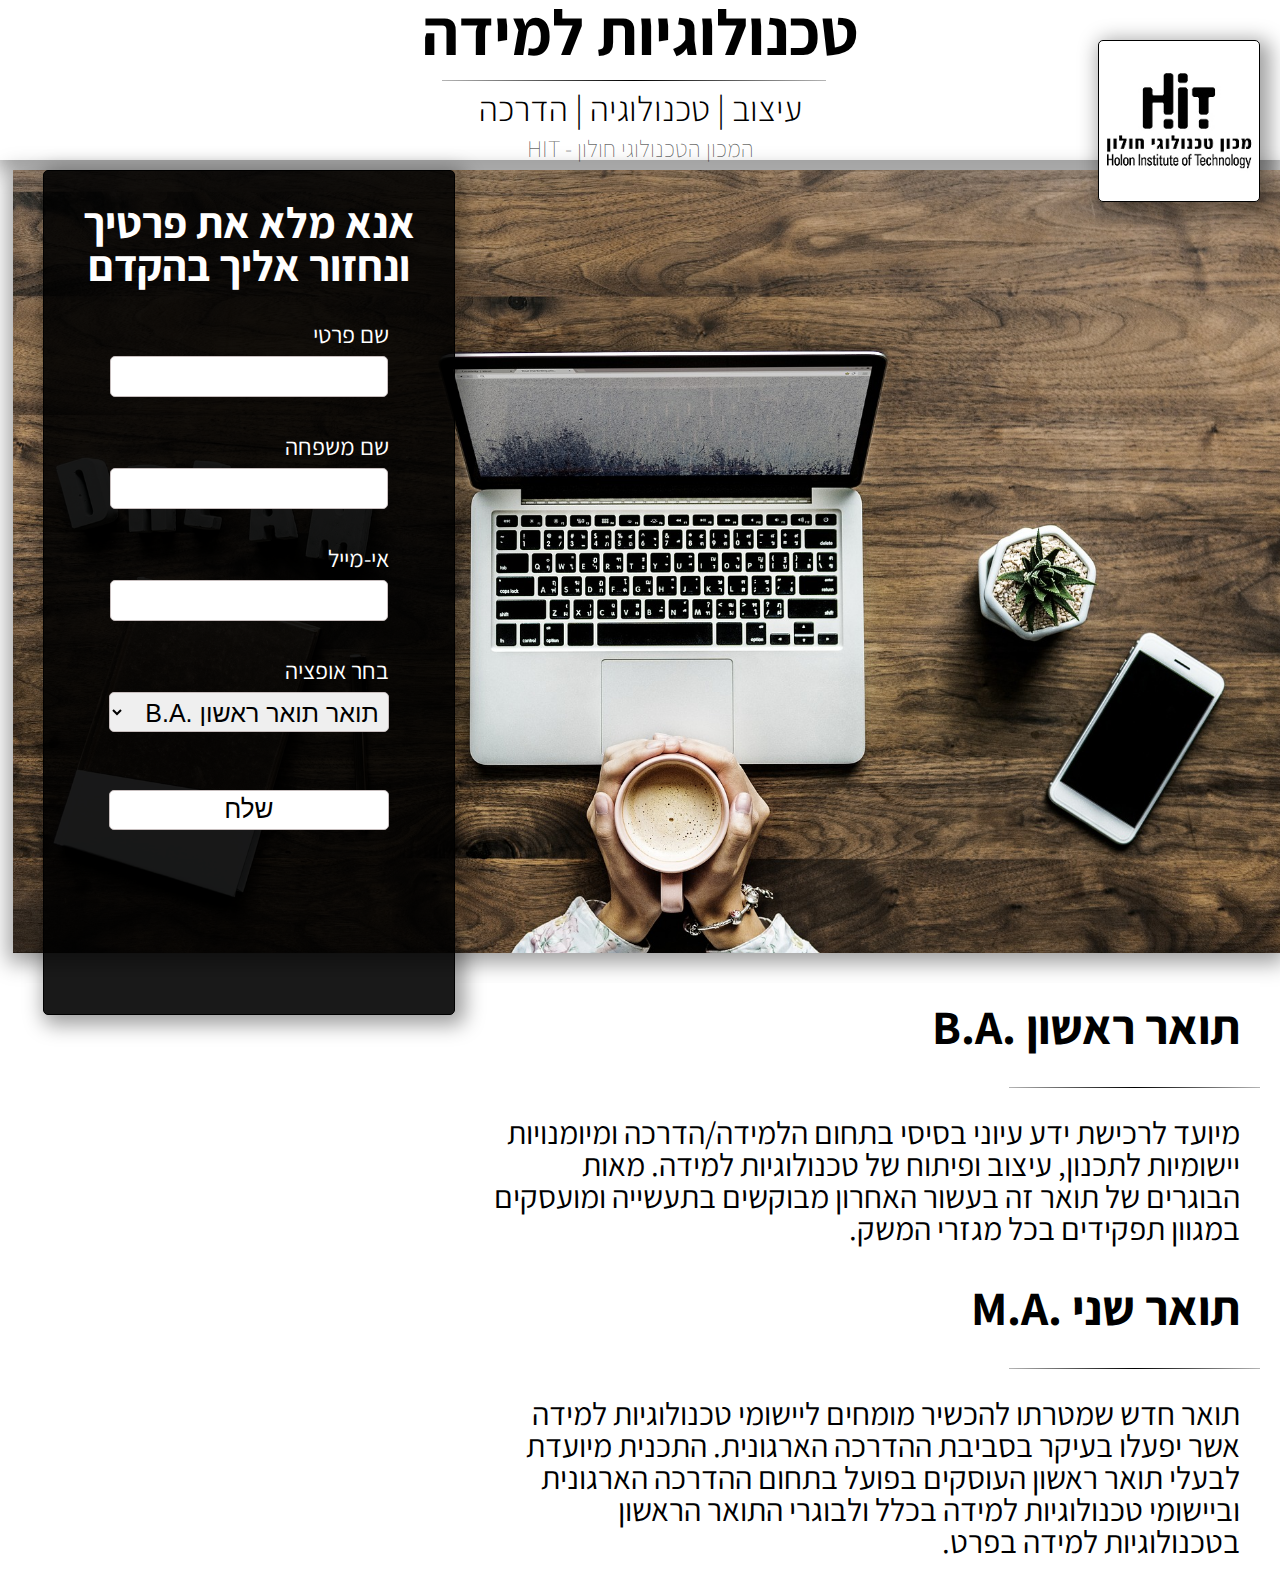
<file: landingPage/index.html>
<!doctype html>
<html lang="">
<head>
    <meta charset="utf-8" />
    <title></title>
    <meta name="description" content="telem,tech,landing,page" />
    <meta name="keywords" content="landing,page" />
    <meta name="author" content="NirEldar" />
    <meta name="viewport" content="width=device-width, initial-scale=1.0, user-scalable=yes">

    <!-- CSS -->
    <link href="styles/reset.css" rel="stylesheet" />
    <link href="styles/myStyle.css" rel="stylesheet" />


    <!-- Scripts -->
    <script src="jScripts/jquery-1.12.0.min.js"></script>
    <script src="https://webdevelopmentcourse.github.io/contactUs/WebDevelopmentCourse/jScripts/contactUs.js" type="text/javascript"></script>
    <script src="jScripts/javascript.js"></script>

</head>
<body>
       
<div id="container">
      

 
        <div id="head" >
            <div id="logo"></div>
            <h1>טכנולוגיות למידה</h1>
   <div class="divider"></div>
           <h2> עיצוב | טכנולוגיה | הדרכה</h2>
           <h3>המכון הטכנולוגי חולון - HIT</h3>
        </div>
        <div id="cover">
        
          <div id="formWraper">
             <h1 id="formh1"> אנא מלא את פרטיך ונחזור אליך בהקדם </h1>
              <form>
                <input type="hidden" id="myEmail" name="name" value="eldarzrz@gmail.com">

                  <label for="FirstName">שם פרטי
                  <input type="text" id="FirstName" name="user_FirstName" required></label>

                  <label for="LastName">שם משפחה
                  <input type="text" id="LastName" name="user_LastName" required></label>

                  <label for="mail">אי-מייל
                  <input type="email" id="mail" name="email" required> </label>

                  <label for="mySelect">בחר אופציה
                  <select id="mySelect" required>
                      <option value="1" >תואר תואר ראשון .B.A </option>
                      <option value="2" > תואר שני .M.A </option>
                  </select></label>

                  <input type="submit" id="Send" value="שלח" required>

                  <div id="feedback"></div>

              </form>
          </div>  

     </div>
     
     <div id="lastDiv">
        <h1>תואר ראשון .B.A </h1> 
        <div class="divider2"></div>
        <p>
          מיועד לרכישת ידע עיוני בסיסי בתחום הלמידה/הדרכה ומיומנויות יישומיות לתכנון, עיצוב ופיתוח של טכנולוגיות למידה. מאות הבוגרים של תואר זה בעשור האחרון מבוקשים בתעשייה ומועסקים במגוון תפקידים בכל מגזרי המשק.
         </p>
     
        <h1>תואר שני .M.A </h1>
        <div class="divider2"></div>
        <p>
         תואר חדש שמטרתו להכשיר מומחים ליישומי טכנולוגיות למידה אשר יפעלו בעיקר בסביבת ההדרכה הארגונית. התכנית מיועדת לבעלי תואר ראשון העוסקים בפועל בתחום ההדרכה הארגונית וביישומי טכנולוגיות למידה בכלל ולבוגרי התואר הראשון בטכנולוגיות למידה בפרט.
         </p>
     </div>


    </div>

</div>


</body>
</html>
</file>
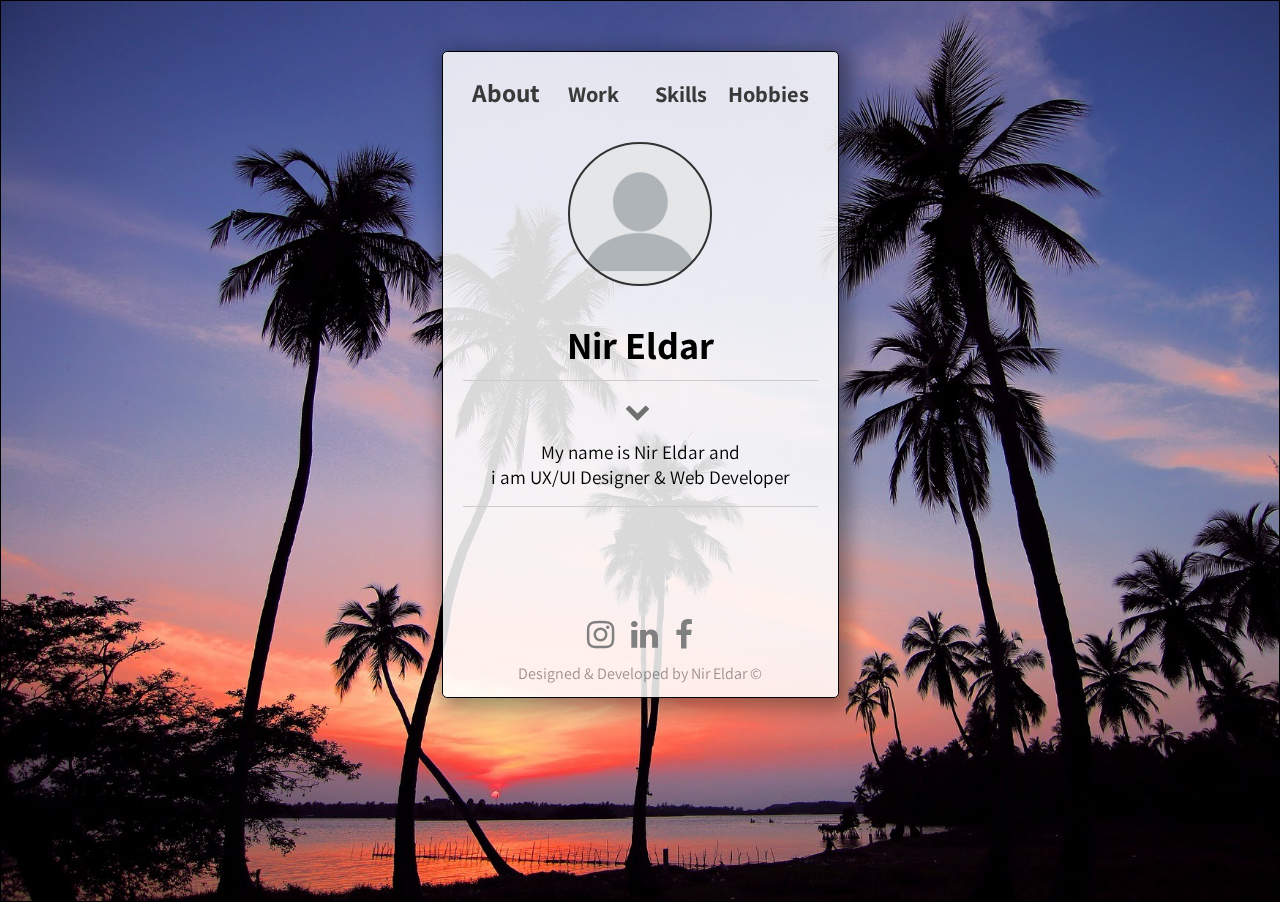
<file: profileWeb/index.html>
﻿<!doctype html>
<html lang="">
<head>
    <meta charset="utf-8" />
    <title>Nir Eldar Profile page</title>
    <meta name="description" content="Nir Eldar Profile page" />
    <meta name="keywords" content="Nir,Eldar,profile,page,web" />
    <meta name="author" content="Nir ELdar" />
    <meta name="viewport" content="width=device-width, initial-scale=1.0, user-scalable=yes">

    <!-- CSS -->
    
    <link href="styles/reset.css" rel="stylesheet" />
    <link href="styles/myStyle.css" rel="stylesheet" />
    <link href="https://unpkg.com/aos@2.3.1/dist/aos.css" rel="stylesheet">


    <!-- Scripts -->
    <script src="jScripts/jquery-1.12.0.min.js"></script>
    <script src="jScripts/javascript.js"></script>

</head>
<body>
    <main>
    <div id="container">
            <div id="indexes">

         <div id="context" data-aos="fade-up" data-aos-delay="00">

            <nav class="ph-line-nav nav" >
                <a href="hobbies.html" data-aos="fade-up" data-aos-delay="200">Hobbies</a>
                <a href="skills.html" data-aos="fade-up" data-aos-delay="150">Skills</a>
                <a href="work.html" data-aos="fade-up" data-aos-delay="100">Work</a>
                <a href="#" data-aos="fade-up" data-aos-delay="50">About</a>
                <div class="effect"></div>
              </nav>


            <div id="photo" data-aos="zoom-in-up" data-aos-delay="250">

                </div>
           
                <h1 data-aos="fade-up" data-aos-delay="300">Nir Eldar</h1>
                <section>
            <hr/>  
            <div id="demo">  
             <h2 data-aos="fade-up" data-aos-delay="350"><i onclick="func(event)" class="fa fa-chevron-down"></i></h2>

                <div data-aos="fade-up" data-aos-delay="400">
                <p class="appear" >
                My name is Nir Eldar and <br/> i am UX/UI Designer & Web Developer 
                </p>
              </div>
                 </div>
                <hr/>
                </section>


            
        </div>
    </div>
    <footer>
            <ul id="social-icons">
                    <li data-aos="fade-up" data-aos-delay="500"><a href="https://www.instagram.com/nireldar/" class="social-icon" target="_blank"> <i class="fa fa-instagram"></i></a></li>
                    <li data-aos="fade-up" data-aos-delay="550"><a href="https://www.linkedin.com/in/nir-eldar-b2791914b/" class="social-icon" target="_blank"> <i class="fa fa-linkedin"></i></a></li>
                    <li data-aos="fade-up" data-aos-delay="600"><a href="https://www.facebook.com/eldar.nir" class="social-icon" > <i class="fa fa-facebook"></i></a></li>
            </ul>
        <span > Designed & Developed by Nir Eldar ©</span>
        </footer>
    </div>

    

</main>
<script src="https://unpkg.com/aos@next/dist/aos.js"></script>
<script>
  AOS.init();
  data.AosOnce="true";
</script>
</body>

</html>
</file>
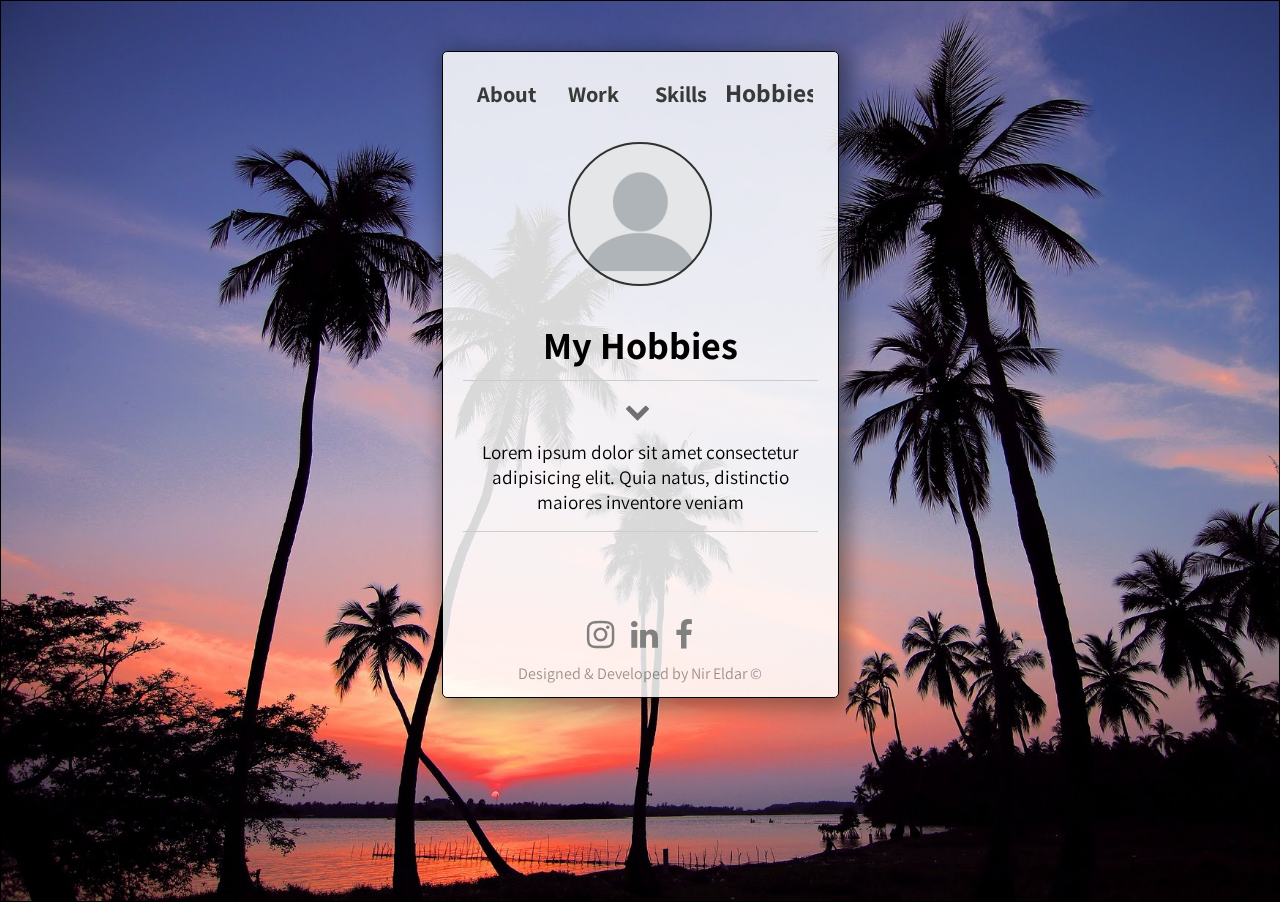
<file: profileWeb/hobbies.html>
﻿<!doctype html>
<html lang="">
<head>
    <meta charset="utf-8" />
    <title>Nir Eldar Profile page</title>
    <meta name="description" content="Nir Eldar Profile page" />
    <meta name="keywords" content="Nir,Eldar,profile,page,web" />
    <meta name="author" content="Nir ELdar" />
    <meta name="viewport" content="width=device-width, initial-scale=1.0, user-scalable=yes">

    <!-- CSS -->
    
    <link href="styles/reset.css" rel="stylesheet" />
    <link href="styles/myStyle.css" rel="stylesheet" />
    <link href="https://unpkg.com/aos@2.3.1/dist/aos.css" rel="stylesheet">


    <!-- Scripts -->
    <script src="jScripts/jquery-1.12.0.min.js"></script>
    <script src="jScripts/javascript.js"></script>

</head>
<body>
    <main>
    <div id="container">
            <div id="hobs">

         <div id="context" data-aos="fade-up" data-aos-delay="00">

            <nav class="ph-line-nav nav" >
                <a href="#" data-aos="fade-up" data-aos-delay="200">Hobbies</a>
                <a href="skills.html" data-aos="fade-up" data-aos-delay="150">Skills</a>
                <a href="work.html" data-aos="fade-up" data-aos-delay="100">Work</a>
                <a href="index.html" data-aos="fade-up" data-aos-delay="50">About</a>
                <div class="effect"></div>
              </nav>


            <div id="photo" data-aos="zoom-in-up" data-aos-delay="250">

                </div>
           
                <h1 data-aos="fade-up" data-aos-delay="300">My Hobbies</h1>
                <section>
            <hr/>  
            <div id="demo">  
             <h2 data-aos="fade-up" data-aos-delay="350"><i onclick="func(event)" class="fa fa-chevron-down"></i></h2>

                <div data-aos="fade-up" data-aos-delay="400">
                <p class="appear" >
                        Lorem ipsum dolor sit amet consectetur adipisicing elit.
                        Quia natus, distinctio maiores inventore veniam                                 </p>
              </div>
                 </div>
                <hr/>
                </section>


            
        </div>
    </div>
    <footer>
            <ul id="social-icons">
                    <li data-aos="fade-up" data-aos-delay="500"><a href="https://www.instagram.com/nireldar/" class="social-icon" target="_blank"> <i class="fa fa-instagram"></i></a></li>
                    <li data-aos="fade-up" data-aos-delay="550"><a href="https://www.linkedin.com/in/nir-eldar-b2791914b/" class="social-icon" target="_blank"> <i class="fa fa-linkedin"></i></a></li>
                    <li data-aos="fade-up" data-aos-delay="600"><a href="https://www.facebook.com/eldar.nir" class="social-icon" > <i class="fa fa-facebook"></i></a></li>
            </ul>
        <span > Designed & Developed by Nir Eldar ©</span>
        </footer>
    </div>

    

</main>
<script src="https://unpkg.com/aos@next/dist/aos.js"></script>
<script>
  AOS.init();
  data.AosOnce="true";
</script>
</body>

</html>
</file>
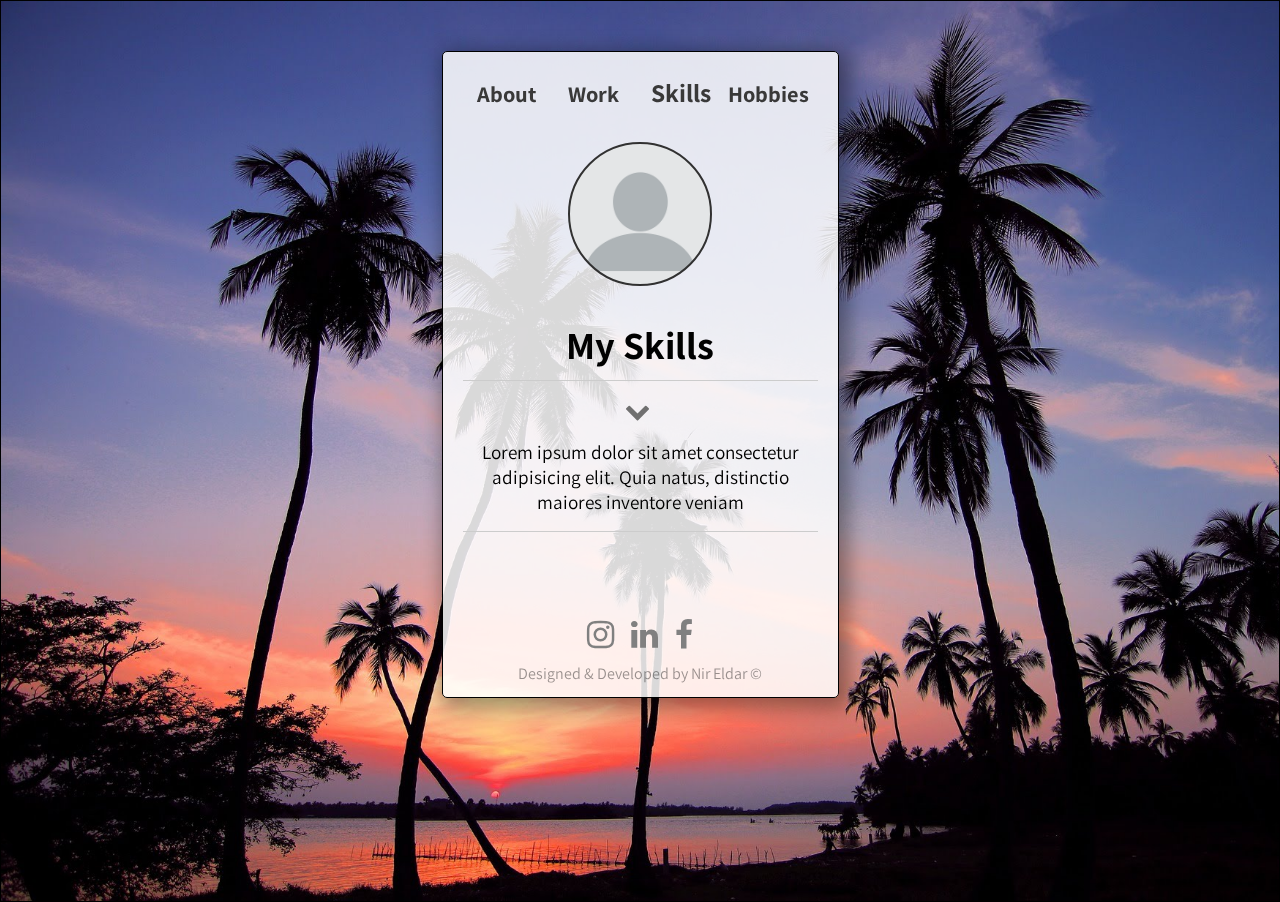
<file: profileWeb/skills.html>
﻿<!doctype html>
<html lang="">
<head>
    <meta charset="utf-8" />
    <title>Nir Eldar Profile page</title>
    <meta name="description" content="Nir Eldar Profile page" />
    <meta name="keywords" content="Nir,Eldar,profile,page,web" />
    <meta name="author" content="Nir ELdar" />
    <meta name="viewport" content="width=device-width, initial-scale=1.0, user-scalable=yes">

    <!-- CSS -->
    
    <link href="styles/reset.css" rel="stylesheet" />
    <link href="styles/myStyle.css" rel="stylesheet" />
    <link href="https://unpkg.com/aos@2.3.1/dist/aos.css" rel="stylesheet">


    <!-- Scripts -->
    <script src="jScripts/jquery-1.12.0.min.js"></script>
    <script src="jScripts/javascript.js"></script>

</head>
<body>
    <main>
    <div id="container">
            <div id="edus">

         <div id="context" data-aos="fade-up" data-aos-delay="00">

            <nav class="ph-line-nav nav" >
                <a href="hobbies.html" data-aos="fade-up" data-aos-delay="200">Hobbies</a>
                <a href="#" data-aos="fade-up" data-aos-delay="150">Skills</a>
                <a href="work.html" data-aos="fade-up" data-aos-delay="100">Work</a>
                <a href="index.html" data-aos="fade-up" data-aos-delay="50">About</a>
                <div class="effect"></div>
              </nav>


            <div id="photo" data-aos="zoom-in-up" data-aos-delay="250">

                </div>
           
                <h1 data-aos="fade-up" data-aos-delay="300">My Skills</h1>
                <section>
            <hr/>  
            <div id="demo">  
             <h2 data-aos="fade-up" data-aos-delay="350"><i onclick="func(event)" class="fa fa-chevron-down"></i></h2>

                <div data-aos="fade-up" data-aos-delay="400">
                <p class="appear" >
                        Lorem ipsum dolor sit amet consectetur adipisicing elit.
                        Quia natus, distinctio maiores inventore veniam                                 </p>
              </div>
                 </div>
                <hr/>
                </section>


            
        </div>
    </div>
    <footer>
            <ul id="social-icons">
                    <li data-aos="fade-up" data-aos-delay="500"><a href="https://www.instagram.com/nireldar/" class="social-icon" target="_blank"> <i class="fa fa-instagram"></i></a></li>
                    <li data-aos="fade-up" data-aos-delay="550"><a href="https://www.linkedin.com/in/nir-eldar-b2791914b/" class="social-icon" target="_blank"> <i class="fa fa-linkedin"></i></a></li>
                    <li data-aos="fade-up" data-aos-delay="600"><a href="https://www.facebook.com/eldar.nir" class="social-icon" > <i class="fa fa-facebook"></i></a></li>
            </ul>
        <span > Designed & Developed by Nir Eldar ©</span>
        </footer>
    </div>

    

</main>
<script src="https://unpkg.com/aos@next/dist/aos.js"></script>
<script>
  AOS.init();
  data.AosOnce="true";
</script>
</body>

</html>
</file>
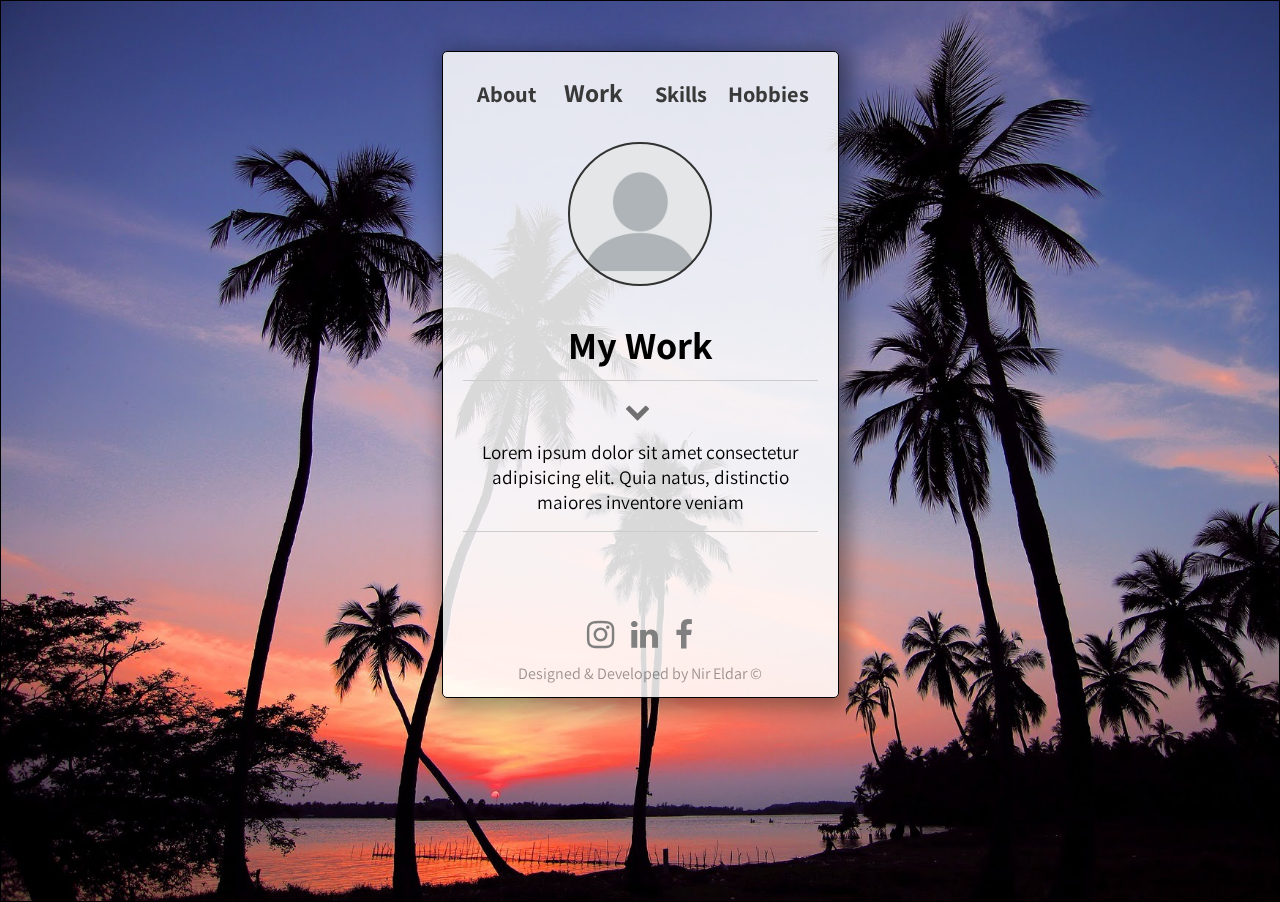
<file: profileWeb/work.html>
﻿<!doctype html>
<html lang="">
<head>
    <meta charset="utf-8" />
    <title>Nir Eldar Profile page</title>
    <meta name="description" content="Nir Eldar Profile page" />
    <meta name="keywords" content="Nir,Eldar,profile,page,web" />
    <meta name="author" content="Nir ELdar" />
    <meta name="viewport" content="width=device-width, initial-scale=1.0, user-scalable=yes">

    <!-- CSS -->
    
    <link href="styles/reset.css" rel="stylesheet" />
    <link href="styles/myStyle.css" rel="stylesheet" />
    <link href="https://unpkg.com/aos@2.3.1/dist/aos.css" rel="stylesheet">


    <!-- Scripts -->
    <script src="jScripts/jquery-1.12.0.min.js"></script>
    <script src="jScripts/javascript.js"></script>

</head>
<body>
    <main>
    <div id="container">
            <div id="jobs">

         <div id="context" data-aos="fade-up" data-aos-delay="00">

            <nav class="ph-line-nav nav" >
                <a href="hobbies.html" data-aos="fade-up" data-aos-delay="200">Hobbies</a>
                <a href="skills.html" data-aos="fade-up" data-aos-delay="150">Skills</a>
                <a href="#" data-aos="fade-up" data-aos-delay="100">Work</a>
                <a href="index.html" data-aos="fade-up" data-aos-delay="50">About</a>
                <div class="effect"></div>
              </nav>


            <div id="photo" data-aos="zoom-in-up" data-aos-delay="250">

                </div>
           
                <h1 data-aos="fade-up" data-aos-delay="300">My Work</h1>
                <section>
            <hr/>  
            <div id="demo">  
             <h2 data-aos="fade-up" data-aos-delay="350"><i onclick="func(event)" class="fa fa-chevron-down"></i></h2>

                <div data-aos="fade-up" data-aos-delay="400">
                <p class="appear" >
                        Lorem ipsum dolor sit amet consectetur adipisicing elit.
                        Quia natus, distinctio maiores inventore veniam                                 </p>
              </div>
                 </div>
                <hr/>
                </section>


            
        </div>
    </div>
    <footer>
            <ul id="social-icons">
                    <li data-aos="fade-up" data-aos-delay="500"><a href="https://www.instagram.com/nireldar/" class="social-icon" target="_blank"> <i class="fa fa-instagram"></i></a></li>
                    <li data-aos="fade-up" data-aos-delay="550"><a href="https://www.linkedin.com/in/nir-eldar-b2791914b/" class="social-icon" target="_blank"> <i class="fa fa-linkedin"></i></a></li>
                    <li data-aos="fade-up" data-aos-delay="600"><a href="https://www.facebook.com/eldar.nir" class="social-icon" > <i class="fa fa-facebook"></i></a></li>
            </ul>
        <span > Designed & Developed by Nir Eldar ©</span>
        </footer>
    </div>

    

</main>
<script src="https://unpkg.com/aos@next/dist/aos.js"></script>
<script>
  AOS.init();
  data.AosOnce="true";
</script>
</body>

</html>
</file>
<file: landingPage/styles/myStyle.css>
@import url('https://fonts.googleapis.com/css?family=Assistant');

@media only screen and (max-width: 900px) {
   body #logo{  
       display: none;
    }

    #Send
    {
        margin-right: 11%;
        width: 78%;
    }
    body #mySelect{
        width: 97%;
    }
body #lastDiv p{
    width: 80%;
}

body #lastDiv{
    margin-top: 50px;
}


    #formh1{
        padding-right: 7%;
    }

    body #formWraper{
width: 100%;
height: 101vh;
font-size: 15px;
margin: auto 0;
background-color: rgba(0, 0, 0, 0.7);
    }
    body form{
        padding-right: 7%;
    }



    body #cover{
        height: 110vh;

margin-top: 0px;
background-position-x: 50%;

    }

    body #head{
        padding-right: -15%;
        background-color: white;
        -webkit-box-shadow: 0px 5px 20px 10px rgba(0, 0, 0, 0.375)7D7D;
        box-shadow: 0px 0px 0px 0px rgba(0, 0, 0, 0);
       }
}

html body 
{
    font-family: 'Assistant', sans-serif;
    direction:rtl;
    overflow-x: hidden;

 
}

#container{

    height: 100%;
    width: 98vw;   
   }



   #head{
       width: 100vw;
       height: 105%;
    background-color: white;
    text-align: center;
    -webkit-box-shadow: 0px 5px 20px 10px rgba(0, 0, 0, 0.375)7D7D;
    box-shadow: 0px 5px 20px 5px rgba(0, 0, 0, 0.375);
   }

#logo{  
width: 160px;
height: 160px;
border: black 1px solid;
margin-top: 40px;
position: absolute;
background-color: white;
margin-right: 20px;
-webkit-box-shadow: 5px 5px 20px 10px rgba(0, 0, 0, 0.375)7D7D;
box-shadow: 5px 5px 20px 5px rgba(0, 0, 0, 0.375);
background-image: url(../images/hit.jpg);
background-position: center;
background-size: cover;
background-repeat: no-repeat;
border-radius: 5px;
 
}


#cover {
height: 87vh;
width: 99vw;
background-image: url(../images/wood.jpg);
background-size: cover;
background-repeat: no-repeat;
display:block;
-webkit-box-shadow: 0px 5px 20px 10px rgba(0, 0, 0, 0.375)7D7D;
box-shadow: 0px 5px 20px 5px rgba(0, 0, 0, 0.375);

}

#formWraper{
    height: 100%;
    width: 350px;
    margin-left: 30px;
    position: flex;
    float: left;
    -webkit-box-shadow: 5px 5px 20px 10px rgba(0, 0, 0, 0.375)7D7D;
    box-shadow: 5px 5px 20px 5px rgba(0, 0, 0, 0.375);
    background-color: rgba(0, 0, 0, 0.9);
    padding: 30px;  
    border: 1px solid black;
    border-radius: 5px;  
}

  label {
    font-size: 1.5rem;
    display:block;
    padding: 14px;
    width: 80%;
    margin: 0 auto;
    margin-bottom: 4px;
    color: white;
    


  }

input[type ='text'] ,input[type ='email'],textarea , select {
   display:block;
   padding: 5px;
   width: 95%;
   margin: 0 auto;
   margin-bottom: 5px;
   font-size: 25px;
   font-weight: 400;
   margin-top: 10px;
   border: 1px solid rgb(199, 190, 190);
    border-radius: 5px;

}

#mySelect{
    display:block;
    padding: 5px;
    width: 100%;
    height: 40px;
    margin: 0 auto;
    font-size: 25px;
    font-weight: 400;
    border: 1px solid rgb(199, 190, 190);
    margin-top: 10px;
    margin-bottom: 10px;
}

input[type ='submit']
{
    padding: 0 60px;
    height: 40px;
    border: none;
    width: 80%;
    font-size: 26px;
    font-weight: 200;
    text-align: center;
    margin-right: 35px;
    margin-top: 30px;
    background-color:white;
    border: 1px solid rgb(199, 190, 190);
    border-radius: 5px;
} 

input[type ='submit']:hover
{
   
    border: 1px solid rgb(199, 190, 190);
    opacity: 0.7;
} 

h1{

    color: black;
    font-size: 4rem;
    text-align: center;

}

h2{
    color:black;
    font-size: 2.2rem;
    display: block;
    text-transform: none;
    font-weight: 300;
    margin-top: 10px;
}

h3{
    color:rgba(0, 0, 0, 0.619);
    font-size: 1.5rem;
    display: block;
    text-transform: none;
    font-weight: 100;
    margin-top: 10px;
    margin-bottom: 10px;

}

#formh1{
font-size: 2.7rem;
color: white;
margin-bottom: 20px;


}



#lastDiv{
    margin-top: 30px;
}

#lastDiv h1{
    background-color: white;
    padding: 20px;
    text-align: right;
    font-size: 3rem;
    margin-right: 20px;
}

#lastDiv p{
    background-color: white;
    padding: 20px;
    text-align: right;
    font-size: 2rem;
    width: 60%;
    margin-right: 20px;
}

   .divider {
    margin: 1em 0 0.5em 0;
    margin-right: 35.5%;
    border: 0;
    height: 1px;
    width: 30%;
    display: block;
    background-color: white;
    background-image: radial-gradient( black, white);
    margin-bottom: 10px;
   }


   #feedback{
    padding: 0 60px;
    height: 40px;
    border: none;
    width: 80%;
    font-size: 26px;
    font-weight: 500;
    text-decoration-color: white;
    margin-top: 5px;
    margin-left: 10px;
   }

.divider2{
    margin: 1em 0 0.5em 0;
    margin-right: 20px;
    height: 1px;
    width: 20%;
    display: block;
    background-color: white;
    background-image: radial-gradient( black, white);


   }
</file>
<file: profileWeb/styles/myStyle.css>
@import url(https://cdnjs.cloudflare.com/ajax/libs/font-awesome/4.6.3/css/font-awesome.css);
@import url('https://fonts.googleapis.com/css?family=Assistant');



html body 
{
    font-family: 'Assistant', sans-serif;
    direction:ltr;
    height: 100%;
    
}


/* define the background*/
main { 
    height: 100vh;
    background-image: url(../images/sri.jpg);
    background-size: cover;
    background-repeat: no-repeat;
    align-self: center;
    display:flex;
    border: black solid 0.5px;
    margin: 0 auto;


}

#container{
width: 1420px;
margin: 0 auto;

}

/* the data div */
#context{

    display: block;
    text-align: center;
    -webkit-box-shadow: 5px 5px 20px 10px rgba(0, 0, 0, 0.375)7D7D;
    box-shadow: 5px 5px 20px 5px rgba(0, 0, 0, 0.375);
    width: 355px;
    height: 605px;
    border: black solid 0.25px;
    border-radius: 5px;
    background-color: rgba(255, 255, 255, 0.85);
    padding: 20px;
    margin: 0 auto;
    margin-top: 50px;
    
}

/* define the manu */
.nav {
    overflow: hidden;
    position: absolute;
    width: 350px;
    text-decoration: none;
    text-align: center;
    font-size: 1.4rem;
    font-weight: bolder;


    }
    /* the links inside the list */
    .nav a {
      display: block;
      position: relative;
      float: right;
      padding: 0.5em 0 1.3em;
      width: 25%;
      text-decoration: none;
      color: #393939;
      transition: .7s;
      opacity: 0.7; 
      }

      .nav a:hover {
        opacity: 1; 
      }


 /* the underline effect */
  .effect {
    position: absolute;
    right: -12.5%;
    transition: 0.7s ease-in-out;

 
  }
  .nav a:nth-child(1):hover ~ .effect {
    right: 12.5%; }
  .nav a:nth-child(2):hover ~ .effect {
    right: 37.5%; }
  .nav a:nth-child(3):hover ~ .effect {
    right: 62.5%; }
  .nav a:nth-child(4):hover ~ .effect {
    right: 87.5%; }
  

  .ph-line-nav .effect {
    width: 80px;
    height: 2px;
    bottom: 26px;
    background: black;
    box-shadow: 0 .5px 0 rgb(94, 89, 89); 
    margin-right:-40px;

  }

/* the manu bold */
  #indexes .nav a:nth-child(4){

    font-size: 1.6rem;
    opacity: 1.1;
    bottom: 5px;
  }

 #jobs .nav a:nth-child(3){

    font-size: 1.6rem;
    opacity: 1.1;
    bottom: 5px;
  }

 #edus .nav a:nth-child(2){

    font-size: 1.6rem;
    opacity: 1.1;
    bottom: 5px;
  }

 #hobs .nav a:nth-child(1){

    font-size: 1.6rem;
    opacity: 1.1;
    bottom: 5px;
  }





#photo
{
    width: 140px;
    height: 140px;
    margin: 0 auto;
    background-size:cover;
	background-repeat: no-repeat;
	background-position:center center;
	display:block;
    background-image: url(../images/profile.png);
    position: relative;
    margin-bottom: 40px;
    margin-top: 70px;
    border: 2px solid rgb(49, 49, 49);
    border-radius: 50%;
    
   
}



h1{
    margin:10px;
    margin-bottom: 10px;
    font-size: 2.4rem;
    text-align: center;
}




h2{
    margin-right:5px;
    font-size: 1.6rem;
    margin-bottom: 15px;
    bottom: -10px;


}

.appear{
	bottom: 0px;
  opacity: 1;
  margin-bottom: 0px;
  position: relative;
  -webkit-transition: .4s ease-in-out;
  transition: .4s ease-in-out;
  font-size: 1.2rem;
line-height: 25px;

}


.show {

  font-size: 22px;
	text-align: center;
  opacity: 0;
    bottom: 20px;
    margin-bottom: -30px;
    overflow: hidden;
}


.rotate{
    -webkit-transform: rotate(180deg);
    -moz-transform: rotate(180deg);
    -o-transform: rotate(180deg);
    -ms-transform: rotate(180deg);
    transform: rotate(180deg);
    color: black;
  } 



li {
    display: inline;
}


#social-icons {
  margin-bottom: 15px;
    list-style-type: none;
    color: white;

  }
  #social-icons li {
    
    display: inline;
  }
  #social-icons a {
    color: white;
    text-decoration: none;
    font-size: 2rem;
  }
  .social-icon {
      margin: 7px;

  }
  .fa-facebook {
    -o-transition:.4s;
    -ms-transition:.4s;
    -moz-transition:.4s;
    -webkit-transition:.4s;
    transition: .4s;
    color: gray;
  }
  .fa-facebook:hover {
    color: #3d5b99;
  }

.fa-whatsapp{
    -o-transition:.4s;
    -ms-transition:.4s;
    -moz-transition:.4s;
    -webkit-transition:.4s;
    transition: .4s;
    color: gray;
}

.fa-whatsapp:hover{
    color:rgb(21, 102, 45);
}


  .fa-instagram {
 
    -o-transition:.4s;
    -ms-transition:.4s;
    -moz-transition:.4s;
    -webkit-transition:.4s;
    transition: .4s;
    color: gray;
  }
  .fa-instagram:hover {
    color: #8a3ab9;
  }
  .fa-linkedin {
    -o-transition:.4s;
    -ms-transition:.4s;
    -moz-transition:.4s;
    -webkit-transition:.4s;
    transition: .4s;
    color: gray;
  }
  .fa-linkedin:hover {
    color: black;
  }

  .fa-chevron-down{

    -o-transition:.4s;
    -ms-transition:.4s;
    -moz-transition:.4s;
    -webkit-transition:.4s;
    transition: .4s;
    color: rgb(112, 112, 112);
  }




  footer{
     text-align: center;
     position: relative;
     bottom: 80px;
     color:gray;
  }

  footer span{

    color:black;
    opacity: .4;
    
 }
</file>
